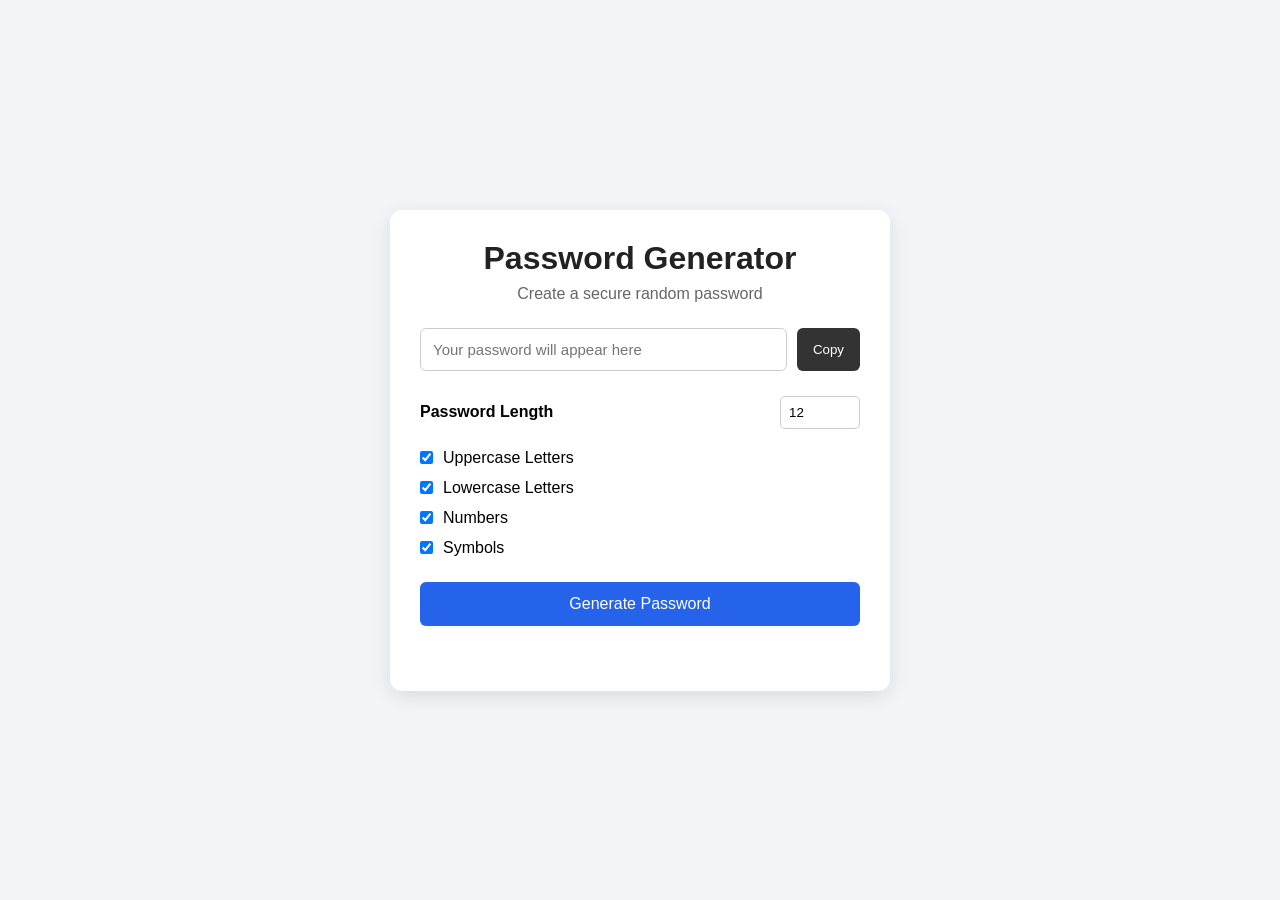
<file: index.html>
<!DOCTYPE html>
<html lang="en">

<head>

    <meta charset="UTF-8">

    <meta name="viewport"
          content="width=device-width, initial-scale=1.0">

    <title>Password Generator</title>

    <link rel="stylesheet"
          href="index.css">

</head>
<body>


    <div class="container">

        <h1>Password Generator</h1>

        <p class="subtitle">
            Create a secure random password
        </p>


        <div class="password-box">

            <input
                type="text"
                id="passwordOutput"
                placeholder="Your password will appear here"
                readonly
            >

            <button onclick="copyPassword()">
                Copy
            </button>

        </div>


        <div class="setting">

            <label for="passwordLength">
                Password Length
            </label>

            <input
                type="number"
                id="passwordLength"
                value="12"
                min="4"
                max="50"
            >

        </div>


        <div class="options">

            <label>
                <input
                    type="checkbox"
                    id="uppercase"
                    checked
                >
                Uppercase Letters
            </label>


            <label>
                <input
                    type="checkbox"
                    id="lowercase"
                    checked
                >
                Lowercase Letters
            </label>


            <label>
                <input
                    type="checkbox"
                    id="numbers"
                    checked
                >
                Numbers
            </label>


            <label>
                <input
                    type="checkbox"
                    id="symbols"
                    checked
                >
                Symbols
            </label>

        </div>


        <button
            class="generate-button"
            onclick="generatePassword()">

            Generate Password

        </button>


        <p id="errorMessage"></p>


    </div>

    <script src="index.js"></script>

</body>

</html>
</file>
<file: index.css>
* {
    box-sizing: border-box;
    margin: 0;
    padding: 0;
}


body {

    font-family: Arial, sans-serif;

    background: #f2f4f7;

    min-height: 100vh;

    display: flex;

    justify-content: center;

    align-items: center;

}


.container {

    background: white;

    width: 90%;

    max-width: 500px;

    padding: 30px;

    border-radius: 12px;

    box-shadow: 0 5px 20px rgba(0, 0, 0, 0.1);

}



h1 {

    text-align: center;

    margin-bottom: 8px;

    color: #222;

}


.subtitle {

    text-align: center;

    color: #666;

    margin-bottom: 25px;

}



.password-box {

    display: flex;

    gap: 10px;

    margin-bottom: 25px;

}


.password-box input {

    flex: 1;

    padding: 12px;

    border: 1px solid #ccc;

    border-radius: 6px;

    font-size: 15px;

}


.password-box button {

    padding: 12px 16px;

    border: none;

    border-radius: 6px;

    background: #333;

    color: white;

    cursor: pointer;

}


.password-box button:hover {

    background: #555;

}


.setting {

    display: flex;

    justify-content: space-between;

    align-items: center;

    margin-bottom: 20px;

}


.setting label {

    font-weight: bold;

}


.setting input {

    width: 80px;

    padding: 8px;

    border: 1px solid #ccc;

    border-radius: 5px;

}



.options {

    display: flex;

    flex-direction: column;

    gap: 12px;

    margin-bottom: 25px;

}


.options label {

    display: flex;

    gap: 10px;

    align-items: center;

    cursor: pointer;

}

.generate-button {

    width: 100%;

    padding: 13px;

    border: none;

    border-radius: 6px;

    background: #2563eb;

    color: white;

    font-size: 16px;

    cursor: pointer;

}


.generate-button:hover {

    background: #1d4ed8;

}



#errorMessage {

    text-align: center;

    margin-top: 15px;

    color: #d11a2a;

    min-height: 20px;

}
</file>
<file: pass gen.css>
* {
    box-sizing: border-box;
    margin: 0;
    padding: 0;
}


body {

    font-family: Arial, sans-serif;

    background: #f2f4f7;

    min-height: 100vh;

    display: flex;

    justify-content: center;

    align-items: center;

}


.container {

    background: white;

    width: 90%;

    max-width: 500px;

    padding: 30px;

    border-radius: 12px;

    box-shadow: 0 5px 20px rgba(0, 0, 0, 0.1);

}



h1 {

    text-align: center;

    margin-bottom: 8px;

    color: #222;

}


.subtitle {

    text-align: center;

    color: #666;

    margin-bottom: 25px;

}



.password-box {

    display: flex;

    gap: 10px;

    margin-bottom: 25px;

}


.password-box input {

    flex: 1;

    padding: 12px;

    border: 1px solid #ccc;

    border-radius: 6px;

    font-size: 15px;

}


.password-box button {

    padding: 12px 16px;

    border: none;

    border-radius: 6px;

    background: #333;

    color: white;

    cursor: pointer;

}


.password-box button:hover {

    background: #555;

}


.setting {

    display: flex;

    justify-content: space-between;

    align-items: center;

    margin-bottom: 20px;

}


.setting label {

    font-weight: bold;

}


.setting input {

    width: 80px;

    padding: 8px;

    border: 1px solid #ccc;

    border-radius: 5px;

}



.options {

    display: flex;

    flex-direction: column;

    gap: 12px;

    margin-bottom: 25px;

}


.options label {

    display: flex;

    gap: 10px;

    align-items: center;

    cursor: pointer;

}

.generate-button {

    width: 100%;

    padding: 13px;

    border: none;

    border-radius: 6px;

    background: #2563eb;

    color: white;

    font-size: 16px;

    cursor: pointer;

}


.generate-button:hover {

    background: #1d4ed8;

}



#errorMessage {

    text-align: center;

    margin-top: 15px;

    color: #d11a2a;

    min-height: 20px;

}
</file>
